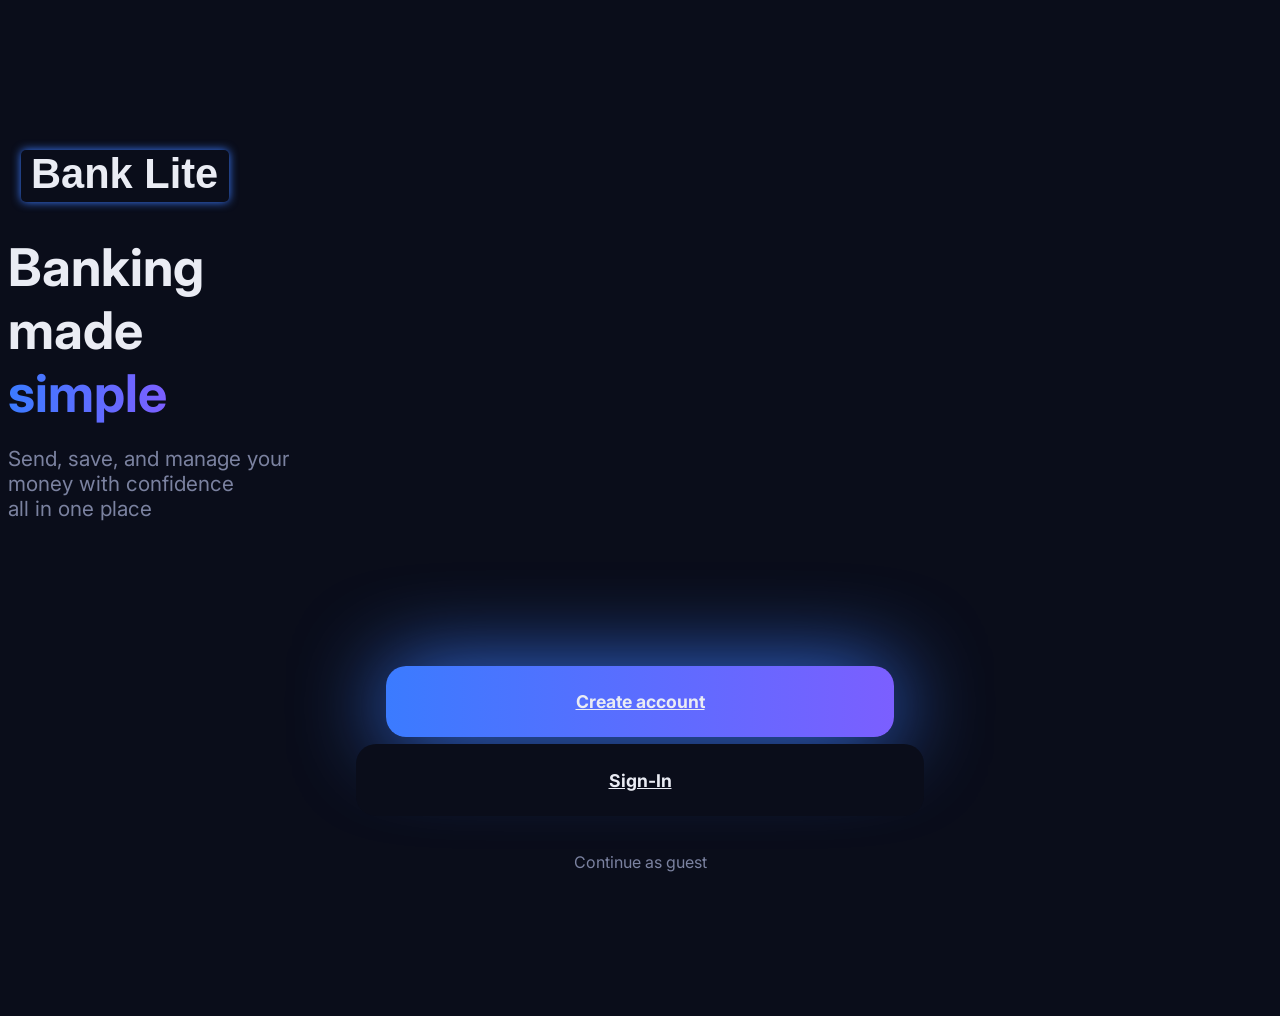
<file: index.html>
<!DOCTYPE html>
<html lang="en">
<head>
    <meta charset="UTF-8">
    <meta name="viewport" content="width=device-width, initial-scale=1.0">
    <title>BankLite Demo</title>
    <link rel="stylesheet" href="style.css">
</head>
   
<body>
    <div id="main">
        <div id="welcome">
        <div id="text">
            <div id="logo-box">
                <p id="logo-text">Bank Lite</p>
            </div>
            <h1>Banking <br> made <br><span>simple</span></h1>
            <p>Send, save, and manage your <br> money with confidence <br> all in one place</p>
        </div>

        <div id="buttons">
            <a href="createacc.html " type="button" class="buttonClass" id="createacc">Create account</button><br></a>
            <a href="signin.html" type="button" class="buttonClass" id="signin">Sign-In</a>
            <p id="guest">Continue as guest</p>
        </div>
    </div>
    </div>
    
    
    <script src="script.js"></script>
</body>
</file>
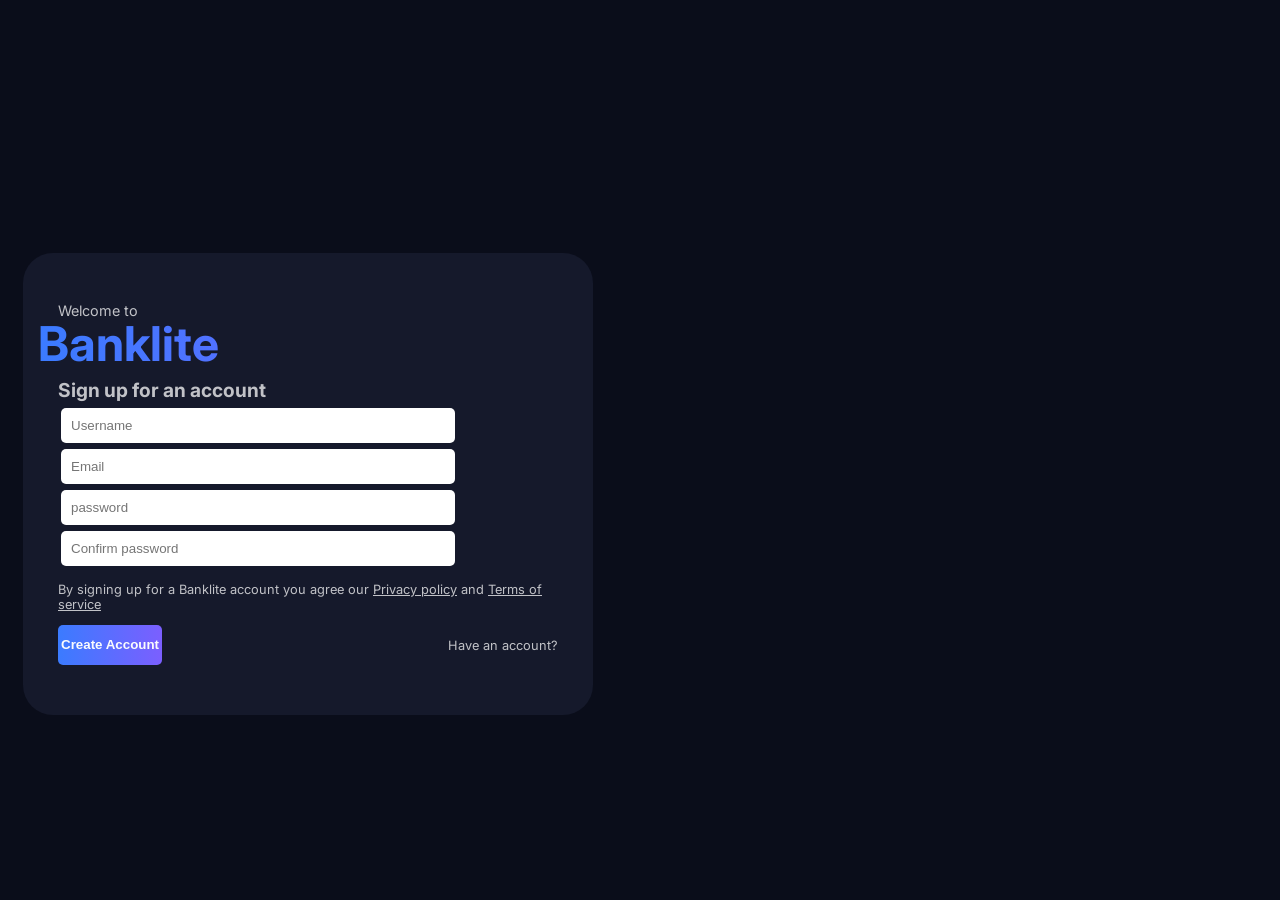
<file: createacc.html>
<!DOCTYPE html>
<html lang="en">
<head>
    <meta charset="UTF-8">
    <meta name="viewport" content="width=device-width, initial-scale=1.0">
    <title>Create Account</title>
    <link rel="stylesheet" href="createacc.css">
</head>
<body>
    <div id="main">
        <p id="welcome">Welcome to</p>
        <h3>Banklite</h3>
        <h4>Sign up for an account</h4>
        <div id="signin">
            <input type="text"  id="username" class="dets" placeholder="Username"></input>
            <input type="email"  id="email" class="dets" placeholder="Email"></input>
            <input type="password"  id="password" class="dets" placeholder="password"></input>
            <input type="password"  id="Cpassword" class="dets" placeholder="Confirm password"></input>
        </div>
        <p id="contract">By signing up for a Banklite account you agree our <u>Privacy policy</u> and <u>Terms of service</u></p>
        <div id="bottom">
            <button id="createBtn" onclick="createacc()" >Create Account</button>
            <p id="question">Have an account?  </p>
        </div>
        <p id="warning1"></p>
        <p id="warning2"></p>
        <p id="warning3"></p>
        <p id="warning4"></p>
    </div>
    

    <script src="script.js"></script>
</body>
</html>
</file>
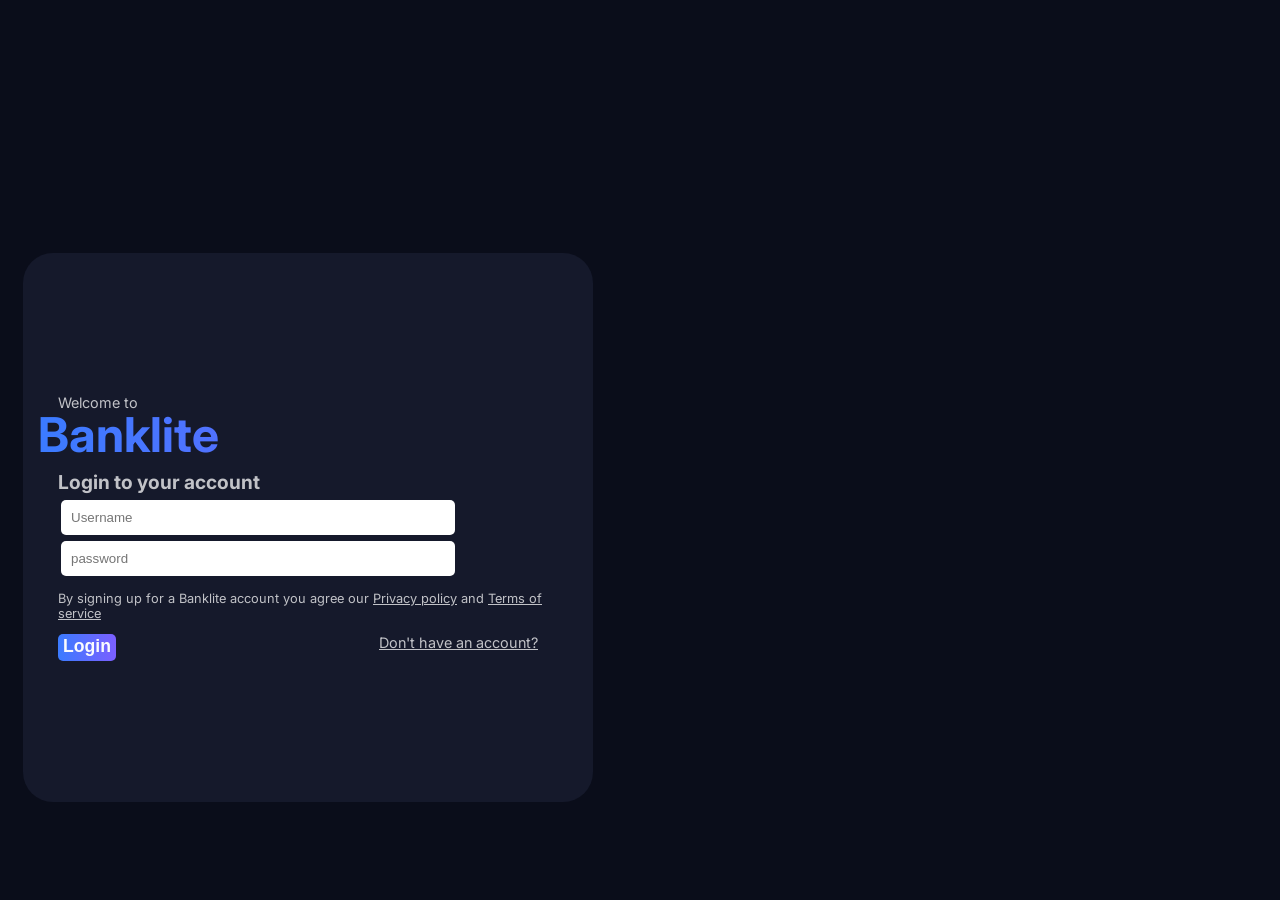
<file: signin.html>
<!DOCTYPE html>
<html lang="en">
<head>
    <meta charset="UTF-8">
    <meta name="viewport" content="width=device-width, initial-scale=1.0">
    <title>Create Account</title>
    <link rel="stylesheet" href="signin.css">
</head>
<body>
    <div id="main">
        <p id="welcome">Welcome to</p>
        <h3>Banklite</h3>
        <h4>Login to your account</h4>
        <div id="signin">
            <input type="text"  id="username" class="dets" placeholder="Username"></input>
            <input type="password"  id="password" class="dets" placeholder="password"></input>
        </div>
        <p id="contract">By signing up for a Banklite account you agree our <u>Privacy policy</u> and <u>Terms of service</u></p>
        <div id="bottom">
            <button id="createBtn" onclick="signin()" >Login</button>
            <a href="createacc.html" id="question">Don't have an account?  </a>
        </div>
        <p id="warning1"></p>
        <p id="warning2"></p>
        <p id="warning3"></p>
        <p id="warning4"></p>
    </div>
    

    <script src="script.js"></script>
</body>
</html>
</file>
<file: style.css>
@import url('https://fonts.googleapis.com/css2?family=Inter:wght@400;500;600;700;800&family=JetBrains+Mono:wght@400;600&display=swap');
body{
    background-color: #0A0D1A;
    font-family: 'Inter', sans-serif;
}
#welcome{
    text-align: left;
    display: flex;
    flex-direction: column;
    min-height: 100vh;
    justify-content: space-between;
    padding-top: 100px;
}
#logo-box{
    width: 10em;
    height: 2.5em;
    border-radius: 5px;
    box-shadow: 0px 0px 10px #3B7BFF;
    margin-left: 1%;
    margin-right: 99%;
}
#logo-text{
    font-size: 2em;
    font-family: 'Segoe UI', Tahoma, Geneva, Verdana, sans-serif;
    color: #eaecf4;
    font-weight: bold;
    text-align: center;
}
#text{
    font-size: 1.3em;
}
img{
    width: 5em;
    height: 5em;
}
P{
    color: #7B82A0
}
h1{
    color: #eaecf4;
    font-weight: bold;
    font-size: 2.5em;
    margin-bottom: 2px;
}
span{
    background: linear-gradient(to right, #3B7BFF, #7B5FFF);
    -webkit-background-clip: text;
    -webkit-text-fill-color: transparent;
}
#guest{
    cursor: pointer;
}
#createacc{
    padding: 2%;
    padding-left: 15%;
    color: #eaecf4;
    padding-right: 15%;
    border: none;
    border-radius: 20px;
    font-weight: bold;
    font-size: 1.1em;
    margin-bottom: 5px;
    text-align: center; 
    margin-bottom: 10px; 
    background: linear-gradient(to right, #3B7BFF, #7B5FFF);
    box-shadow: 0px 4px 90px #3B7BFF;;
}
#signin{
    padding: 2%;
    padding-left: 20%;
    padding-right: 20%;
    border-radius: 20px;
    font-weight: bold;
    font-size: 1.1em;
    margin: 20px;
    text-align: center;
    border-color: #eaecf4;
    color: #eaecf4;
    background-color: #0A0D1A;
    margin-top: -3px;
    
}
#buttons{
    display: flex;
    flex-direction: column;
    justify-content: center;
    align-items: center;
    margin-top: 10px;
    margin-bottom: 120px;
   
}
</file>
<file: createacc.css>
@import url('https://fonts.googleapis.com/css2?family=Inter:wght@400;500;600;700;800&family=JetBrains+Mono:wght@400;600&display=swap');
body{
    background-color: #0A0D1A;
    font-family: 'Inter', sans-serif;
}
#main{
    margin: 15px;
    margin-top: 20%;
    background-color: #15192b;
    padding:35px;
    border-radius: 30px; 
    max-width: 500px;  
}
#welcome{
    font-size: 0.9em;
    color: #c1c2c7;
}
h3{
    font-size: 3em;
    margin: -20px;
    background: linear-gradient(to right, #3B7BFF, #7B5FFF);
    -webkit-background-clip: text;
    -webkit-text-fill-color: transparent;
}
h4{
   font-size:1.2em;
    color: #c1c2c7; 
    margin-bottom: 3px;
}
#signin{
    display: flex;
    flex-direction: column;
    justify-content: center;
    width: 100%;
    max-width: 400px;
}
.dets{
    margin: 3px;
    padding: 10px;
    border-radius: 5px;
    border: none;
}
p{
    font-size: 0.9em;
    color: #c1c2c7;
}
u:hover{
    cursor: pointer
}
#createBtn{
    padding: 3px;
    padding-top: 2px;
    border-radius: 5px;
    border: none;
    font-weight: bold;
    color: #fafbfd;
    background: linear-gradient(to right, #3B7BFF, #7B5FFF);;
}
#question{
    font-size: 0.8em;
    margin-left: 2px;
    cursor: pointer;
}
#bottom{
    display: flex;
    flex-direction: row;
    justify-content: space-between;
}
#contract{
    font-size: 0.8em;
}
</file>
<file: signin.css>
@import url('https://fonts.googleapis.com/css2?family=Inter:wght@400;500;600;700;800&family=JetBrains+Mono:wght@400;600&display=swap');
body{
    background-color: #0A0D1A;
    font-family: 'Inter', sans-serif;
}
#main{
    margin: 15px;
    margin-top: 20%;
    background-color: #15192b;
    padding:35px;
    border-radius: 30px; 
    max-width: 500px; 
    padding-top: 10%;
    padding-bottom: 10%; 
}
#welcome{
    font-size: 0.9em;
    color: #c1c2c7;
}
h3{
    font-size: 3em;
    margin: -20px;
    background: linear-gradient(to right, #3B7BFF, #7B5FFF);
    -webkit-background-clip: text;
    -webkit-text-fill-color: transparent;
}
h4{
   font-size:1.2em;
    color: #c1c2c7; 
    margin-bottom: 3px;
}
#signin{
    display: flex;
    flex-direction: column;
    justify-content: center;
    width: 100%;
    max-width: 400px;
}
.dets{
    margin: 3px;
    padding: 10px;
    border-radius: 5px;
    border: none;
}
p{
    font-size: 0.9em;
    color: #c1c2c7;
}
u:hover{
    cursor: pointer
}
#createBtn{
    padding: 4px;
    padding-top: 2px;
    font-size: 1.1em;
    padding-left: 5px;
    padding-right: 5px;
    border-radius: 5px;
    border: none;
    font-weight: bold;
    color: #fafbfd;
    background: linear-gradient(to right, #3B7BFF, #7B5FFF);;
}
#question{
    font-size: 0.8em;
    margin-left: 2px;
    cursor: pointer;
    font-size: 0.9em;
    color: #c1c2c7;
    margin-right: 20px;
}
#bottom{
    display: flex;
    flex-direction: row;
    justify-content: space-between;
}
#contract{
    font-size: 0.8em;
}
</file>
